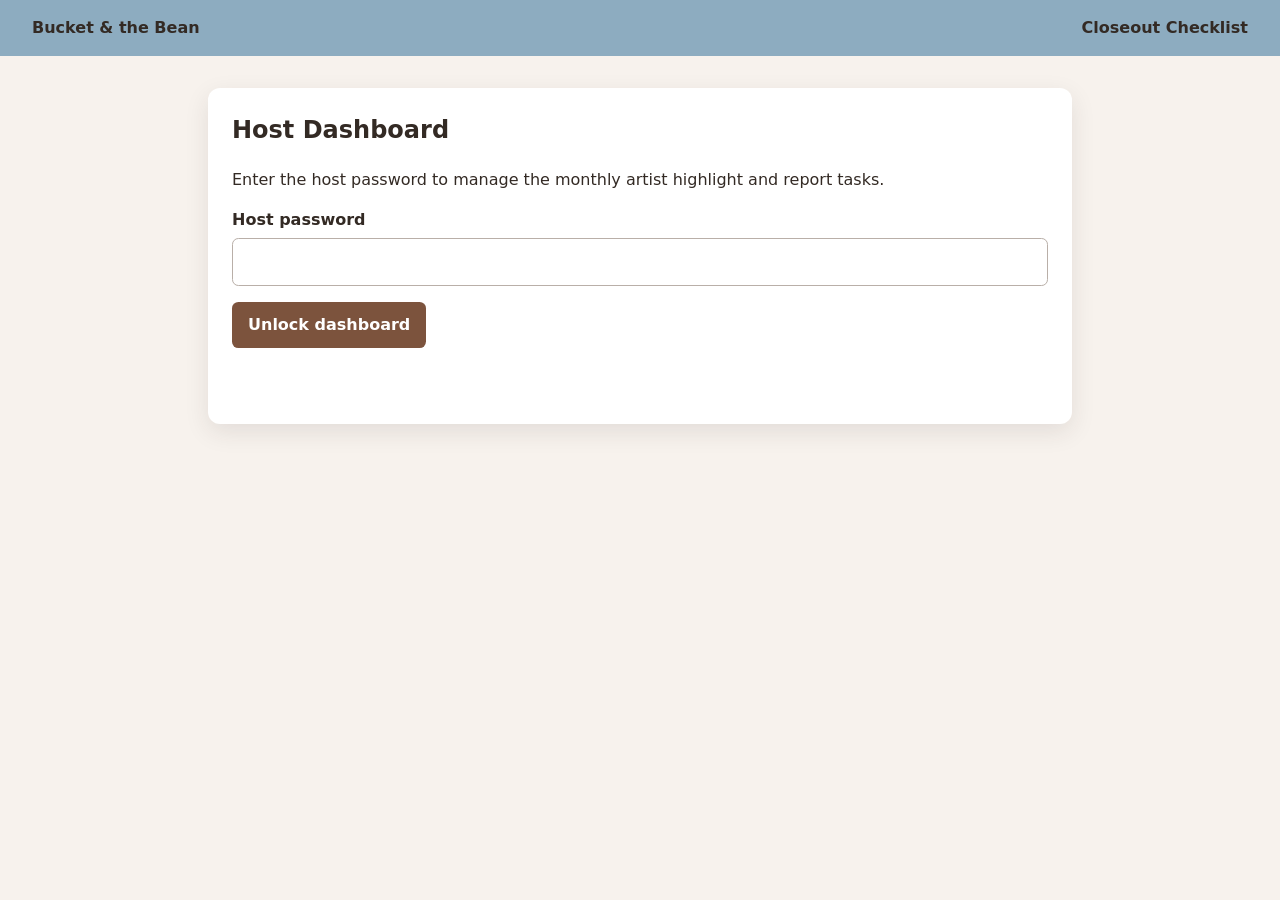
<file: host/index.html>
<!DOCTYPE html>
<html lang="en">
  <head>
    <meta charset="UTF-8" />
    <meta name="viewport" content="width=device-width, initial-scale=1.0" />
    <meta name="robots" content="noindex, nofollow, noarchive" />
    <title>Host Dashboard | Bucket &amp; the Bean</title>
    <style>
      :root {
        --background: #f7f2ed;
        --surface: #fff;
        --text: #332a24;
        --accent: #7c533d;
        --accent-light: #8dacc0;
        --danger: #9f2f2f;
      }

      * { box-sizing: border-box; }
      body { margin: 0; background: var(--background); color: var(--text); font-family: Inter, system-ui, sans-serif; line-height: 1.5; }
      header { display: flex; justify-content: space-between; align-items: center; gap: 1rem; padding: 1rem 2rem; background: var(--accent-light); }
      header a { color: inherit; font-weight: 700; text-decoration: none; }
      main { max-width: 58rem; margin: 0 auto; padding: 2rem; }
      .panel { margin-bottom: 1.5rem; padding: 1.5rem; background: var(--surface); border-radius: 0.75rem; box-shadow: 0 8px 24px rgb(51 42 36 / 10%); }
      h1, h2 { margin-top: 0; }
      label { display: grid; gap: 0.35rem; font-weight: 700; }
      input, select, textarea, button { font: inherit; }
      input, select, textarea { width: 100%; padding: 0.7rem; border: 1px solid #b9afa8; border-radius: 0.4rem; }
      textarea { min-height: 5rem; resize: vertical; }
      button { padding: 0.7rem 1rem; border: 0; border-radius: 0.4rem; background: var(--accent); color: #fff; cursor: pointer; font-weight: 700; }
      button.secondary { background: transparent; color: var(--accent); border: 1px solid currentColor; }
      button.danger { background: var(--danger); }
      .field-grid { display: grid; grid-template-columns: repeat(2, minmax(0, 1fr)); gap: 1rem; margin-bottom: 1rem; }
      .actions { display: flex; gap: 0.75rem; align-items: center; flex-wrap: wrap; }
      .task-list { display: grid; gap: 0.75rem; padding: 0; list-style: none; }
      .task-list li { display: flex; justify-content: space-between; align-items: center; gap: 1rem; padding: 0.75rem; border: 1px solid #ddd; border-radius: 0.5rem; }
      .message { min-height: 1.5rem; margin-top: 0.75rem; font-weight: 700; }
      .error { color: var(--danger); }
      .success { color: #276636; }
      [hidden] { display: none !important; }
      @media (max-width: 600px) {
        header, .task-list li { align-items: stretch; flex-direction: column; }
        .field-grid { grid-template-columns: 1fr; }
      }
    </style>
  </head>
  <body>
    <header>
      <a href="/">Bucket &amp; the Bean</a>
      <a href="/closeout.html">Closeout Checklist</a>
    </header>
    <main>
      <section id="login-panel" class="panel">
        <h1>Host Dashboard</h1>
        <p>Enter the host password to manage the monthly artist highlight and report tasks.</p>
        <form id="login-form">
          <label for="host-password">Host password
            <input id="host-password" type="password" autocomplete="current-password" required />
          </label>
          <div class="actions" style="margin-top: 1rem;">
            <button type="submit">Unlock dashboard</button>
          </div>
        </form>
        <p id="login-message" class="message" aria-live="polite"></p>
      </section>

      <section id="dashboard" hidden>
        <div class="actions" style="justify-content: space-between; margin-bottom: 1rem;">
          <h1 style="margin: 0;">Host Dashboard</h1>
          <button id="logout-button" class="secondary" type="button">Lock dashboard</button>
        </div>

        <section class="panel">
          <h2>Artist Highlight</h2>
          <form id="artist-form">
            <div class="field-grid">
              <label for="artist-month">Month
                <input id="artist-month" type="month" required />
              </label>
              <label for="artist-name">Artist name
                <input id="artist-name" type="text" required />
              </label>
            </div>
            <label for="artist-contact">Contact information
              <input id="artist-contact" type="text" required />
            </label>
            <div class="actions" style="margin-top: 1rem;">
              <button type="submit">Save artist highlight</button>
            </div>
          </form>
          <p id="artist-message" class="message" aria-live="polite"></p>
        </section>

        <section class="panel">
          <h2>Calendar Events</h2>
          <form id="event-form">
            <div class="field-grid">
              <label for="event-date">First occurrence date
                <input id="event-date" type="date" required />
              </label>
              <label for="event-title">Event title
                <input id="event-title" type="text" required />
              </label>
              <label for="event-recurrence">Frequency
                <select id="event-recurrence">
                  <option value="once">Single use</option>
                  <option value="weekly">Every week</option>
                  <option value="monthly">Every month</option>
                </select>
              </label>
            </div>
            <div id="event-repeat-options" class="field-grid" hidden>
              <label id="event-monthly-mode-field" for="event-monthly-mode" hidden>Repeat monthly
                <select id="event-monthly-mode">
                  <option value="date">On this date (for example, every 12th)</option>
                  <option value="weekday">On this weekday (for example, every first Wednesday)</option>
                </select>
              </label>
              <label for="event-repeat-end">End repeat
                <select id="event-repeat-end">
                  <option value="never">Never</option>
                  <option value="count">After a number of occurrences</option>
                  <option value="date">On a date</option>
                </select>
              </label>
              <label id="event-repeat-count-field" for="event-repeat-count" hidden>Total occurrences
                <input id="event-repeat-count" type="number" min="1" max="1000" step="1" inputmode="numeric" />
              </label>
              <label id="event-repeat-date-field" for="event-repeat-date" hidden>Repeat through
                <input id="event-repeat-date" type="date" />
              </label>
            </div>
            <div class="field-grid">
              <label for="event-start-time">Start time <span>(optional)</span>
                <input id="event-start-time" type="time" />
              </label>
              <label for="event-end-time">End time <span>(optional)</span>
                <input id="event-end-time" type="time" />
              </label>
            </div>
            <label for="event-description">Description <span>(optional)</span>
              <textarea id="event-description"></textarea>
            </label>
            <label for="event-website-url">Website URL <span>(optional)</span>
              <input id="event-website-url" type="url" placeholder="https://example.com" />
            </label>
            <label for="event-image">Event image <span>(optional, JPG, PNG, or WebP; 3 MB max)</span>
              <input id="event-image" type="file" accept="image/jpeg,image/png,image/webp" />
            </label>
            <label id="event-remove-image-field" for="event-remove-image" hidden>
              <input id="event-remove-image" type="checkbox" />
              Remove the current event image
            </label>
            <p id="event-image-status" class="message" aria-live="polite"></p>
            <div class="actions" style="margin-top: 1rem;">
              <button id="event-submit-button" type="submit">Add event</button>
              <button id="cancel-event-edit" class="secondary" type="button" hidden>Cancel edit</button>
            </div>
          </form>
          <p id="event-message" class="message" aria-live="polite"></p>
          <h3>Active events</h3>
          <ul id="event-list" class="task-list" aria-live="polite"></ul>
          <details id="past-events-section" hidden>
            <summary>Past events (<span id="past-event-count">0</span>)</summary>
            <ul id="past-event-list" class="task-list" aria-live="polite"></ul>
          </details>
        </section>

        <section class="panel">
          <h2 id="task-heading">Closing Report Tasks</h2>
          <form id="task-form">
            <div class="field-grid">
              <label for="task-report-type">Report
                <select id="task-report-type">
                  <option value="closing">Closing</option>
                  <option value="opening">Opening</option>
                  <option value="inventory">Inventory</option>
                </select>
              </label>
              <label for="task-label">Task
                <input id="task-label" type="text" required />
              </label>
              <label id="task-schedule-field" for="task-schedule">Schedule
                <select id="task-schedule">
                  <option value="always">Always</option>
                  <option value="monday">Mondays</option>
                  <option value="every_other_day">Every other day</option>
                  <option value="every_other_wednesday">Every other Wednesday</option>
                </select>
              </label>
              <label id="inventory-category-field" for="inventory-category" hidden>Category
                <select id="inventory-category">
                  <option value="standard">Standard</option>
                  <option value="flavor">Flavor</option>
                </select>
              </label>
            </div>
            <button id="add-task-button" type="submit">Add Closing task</button>
          </form>
          <p id="task-message" class="message" aria-live="polite"></p>
          <ul id="task-list" class="task-list" aria-live="polite"></ul>
        </section>

      </section>
    </main>
    <script src="../calendar-recurrence.js"></script>
    <script>
      (() => {
        const HOST_ADMIN_ENDPOINT = 'https://ggqkabtiwlyvyjdbccjv.supabase.co/functions/v1/host-admin';
        let password = '';
        const loginPanel = document.getElementById('login-panel');
        const dashboard = document.getElementById('dashboard');
        const taskList = document.getElementById('task-list');
        const taskForm = document.getElementById('task-form');
        const taskReportType = document.getElementById('task-report-type');
        const taskHeading = document.getElementById('task-heading');
        const addTaskButton = document.getElementById('add-task-button');
        const taskScheduleField = document.getElementById('task-schedule-field');
        const inventoryCategoryField = document.getElementById('inventory-category-field');
        const eventForm = document.getElementById('event-form');
        const eventList = document.getElementById('event-list');
        const eventSubmitButton = document.getElementById('event-submit-button');
        const cancelEventEditButton = document.getElementById('cancel-event-edit');
        const eventImageInput = document.getElementById('event-image');
        const eventRemoveImageField = document.getElementById('event-remove-image-field');
        const eventRemoveImageInput = document.getElementById('event-remove-image');
        const eventImageStatus = document.getElementById('event-image-status');
        const eventDateInput = document.getElementById('event-date');
        const eventRecurrenceInput = document.getElementById('event-recurrence');
        const eventRepeatOptions = document.getElementById('event-repeat-options');
        const eventMonthlyModeField = document.getElementById('event-monthly-mode-field');
        const eventMonthlyModeInput = document.getElementById('event-monthly-mode');
        const eventRepeatEndInput = document.getElementById('event-repeat-end');
        const eventRepeatCountField = document.getElementById('event-repeat-count-field');
        const eventRepeatCountInput = document.getElementById('event-repeat-count');
        const eventRepeatDateField = document.getElementById('event-repeat-date-field');
        const eventRepeatDateInput = document.getElementById('event-repeat-date');
        const pastEventsSection = document.getElementById('past-events-section');
        const pastEventCount = document.getElementById('past-event-count');
        const pastEventList = document.getElementById('past-event-list');
        const loginMessage = document.getElementById('login-message');
        const artistMessage = document.getElementById('artist-message');
        const taskMessage = document.getElementById('task-message');
        const eventMessage = document.getElementById('event-message');

        function setMessage(element, message, isError = false) {
          element.textContent = message;
          element.className = `message ${isError ? 'error' : 'success'}`;
        }

        async function request(action, payload = {}) {
          const response = await fetch(HOST_ADMIN_ENDPOINT, {
            method: 'POST',
            headers: { 'Content-Type': 'application/json' },
            body: JSON.stringify({ action, password, ...payload })
          });
          const data = await response.json().catch(() => ({}));
          if (!response.ok) throw new Error(data.error || `Request failed: ${response.status}`);
          return data;
        }

        let taskGroups = { opening: [], closing: [] };
        let inventoryItems = [];
        let events = [];
        let editingEventId = null;

        function selectedReportLabel() {
          return taskReportType.value === 'opening'
            ? 'Opening'
            : taskReportType.value === 'inventory'
              ? 'Inventory'
              : 'Closing';
        }

        function renderTasks() {
          const reportType = taskReportType.value;
          const isInventory = reportType === 'inventory';
          const tasks = isInventory ? inventoryItems : taskGroups[reportType];
          const reportLabel = selectedReportLabel();
          taskHeading.textContent = isInventory ? 'Inventory List' : `${reportLabel} Report Tasks`;
          addTaskButton.textContent = isInventory ? 'Add inventory item' : `Add ${reportLabel} task`;
          taskScheduleField.hidden = isInventory;
          inventoryCategoryField.hidden = !isInventory;
          taskList.replaceChildren();
          tasks.forEach((task) => {
            const item = document.createElement('li');
            const text = document.createElement('span');
            text.textContent = isInventory
              ? `${task.label} (${task.category === 'flavor' ? 'Flavor' : 'Standard'})`
              : `${task.label} (${task.schedule_type.replaceAll('_', ' ')})`;
            const remove = document.createElement('button');
            remove.type = 'button';
            remove.className = 'danger';
            remove.textContent = 'Remove';
            remove.addEventListener('click', async () => {
              const destination = isInventory ? 'the Inventory List' : `the ${reportLabel} Report`;
              if (!confirm(`Remove "${task.label}" from ${destination}?`)) return;
              try {
                const data = isInventory
                  ? await request('remove_inventory_item', { item_id: task.id })
                  : await request('remove_task', { task_id: task.id, report_type: reportType });
                if (isInventory) {
                  inventoryItems = data.inventory_items;
                } else {
                  taskGroups = data.tasks;
                }
                renderTasks();
                setMessage(taskMessage, isInventory ? 'Inventory item removed.' : `${reportLabel} task removed.`);
              } catch (error) {
                setMessage(taskMessage, error.message, true);
              }
            });
            item.append(text, remove);
            taskList.append(item);
          });
        }

        function todayDate() {
          const today = new Date();
          return `${today.getFullYear()}-${String(today.getMonth() + 1).padStart(2, '0')}-${String(today.getDate()).padStart(2, '0')}`;
        }

        function eventFrequencyLabel(event) {
          if (event.recurrence === 'once') return 'Single use';
          const frequency = event.recurrence === 'weekly'
            ? 'Every week'
            : event.monthly_mode === 'weekday'
              ? 'Every month by weekday'
              : 'Every month by date';
          if (event.recurrence_end_type === 'count') {
            return `${frequency}; ${event.recurrence_end_count} occurrences total`;
          }
          if (event.recurrence_end_type === 'date') {
            return `${frequency}; through ${event.recurrence_end_date}`;
          }
          return frequency;
        }

        function updateEventRepeatFields() {
          const repeats = eventRecurrenceInput.value !== 'once';
          const endType = repeats ? eventRepeatEndInput.value : 'never';
          eventRepeatOptions.hidden = !repeats;
          eventMonthlyModeField.hidden = eventRecurrenceInput.value !== 'monthly';
          eventRepeatCountField.hidden = endType !== 'count';
          eventRepeatDateField.hidden = endType !== 'date';
          eventRepeatCountInput.required = endType === 'count';
          eventRepeatDateInput.required = endType === 'date';
          eventRepeatDateInput.min = eventDateInput.value;
        }

        function resetEventForm() {
          editingEventId = null;
          eventDateInput.value = '';
          document.getElementById('event-title').value = '';
          eventRecurrenceInput.value = 'once';
          eventMonthlyModeInput.value = 'date';
          eventRepeatEndInput.value = 'never';
          eventRepeatCountInput.value = '';
          eventRepeatDateInput.value = '';
          document.getElementById('event-start-time').value = '';
          document.getElementById('event-end-time').value = '';
          document.getElementById('event-description').value = '';
          document.getElementById('event-website-url').value = '';
          eventImageInput.value = '';
          eventRemoveImageInput.checked = false;
          eventRemoveImageField.hidden = true;
          eventImageStatus.textContent = '';
          eventSubmitButton.textContent = 'Add event';
          cancelEventEditButton.hidden = true;
          updateEventRepeatFields();
        }

        function editEvent(event) {
          editingEventId = event.id;
          eventDateInput.value = event.event_date;
          document.getElementById('event-title').value = event.title;
          eventRecurrenceInput.value = event.recurrence || 'once';
          eventMonthlyModeInput.value = event.monthly_mode || 'date';
          eventRepeatEndInput.value = event.recurrence_end_type || 'never';
          eventRepeatCountInput.value = event.recurrence_end_count || '';
          eventRepeatDateInput.value = event.recurrence_end_date || '';
          document.getElementById('event-start-time').value = event.start_time ? event.start_time.slice(0, 5) : '';
          document.getElementById('event-end-time').value = event.end_time ? event.end_time.slice(0, 5) : '';
          document.getElementById('event-description').value = event.description || '';
          document.getElementById('event-website-url').value = event.website_url || '';
          eventImageInput.value = '';
          eventRemoveImageInput.checked = false;
          eventRemoveImageField.hidden = !event.image_url;
          eventImageStatus.textContent = event.image_url
            ? 'Current image attached. Select a new file to replace it.'
            : '';
          eventSubmitButton.textContent = 'Save changes';
          cancelEventEditButton.hidden = false;
          updateEventRepeatFields();
          eventForm.scrollIntoView({ behavior: 'smooth', block: 'center' });
        }

        function renderEventList(list, eventItems) {
          list.replaceChildren();
          eventItems.forEach((event) => {
            const item = document.createElement('li');
            const text = document.createElement('span');
            const time = [event.start_time, event.end_time].filter(Boolean).join(' - ');
            const details = [event.event_date, time].filter(Boolean).join(' - ');
            const imageLabel = event.image_url ? 'Image attached; ' : '';
            const websiteLabel = event.website_url ? 'Website linked; ' : '';
            text.textContent = details
              ? `${event.title} (${imageLabel}${websiteLabel}${eventFrequencyLabel(event)}; ${details})`
              : `${event.title} (${imageLabel}${websiteLabel}${eventFrequencyLabel(event)})`;
            const edit = document.createElement('button');
            edit.type = 'button';
            edit.className = 'secondary';
            edit.textContent = 'Edit';
            edit.addEventListener('click', () => editEvent(event));
            const remove = document.createElement('button');
            remove.type = 'button';
            remove.className = 'danger';
            remove.textContent = 'Remove';
            remove.addEventListener('click', async () => {
              if (!confirm(`Remove "${event.title}" from the calendar?`)) return;
              try {
                const data = await request('remove_event', { event_id: event.id });
                events = data.events;
                if (editingEventId === event.id) resetEventForm();
                renderEvents();
                setMessage(eventMessage, 'Calendar event removed.');
              } catch (error) {
                setMessage(eventMessage, error.message, true);
              }
            });
            item.append(text, edit, remove);
            list.append(item);
          });
        }

        function renderEvents() {
          const today = todayDate();
          const isActive = (event) => {
            const lastOccurrence = CalendarRecurrence.lastOccurrenceDate(event);
            return !lastOccurrence || CalendarRecurrence.dateKey(lastOccurrence) >= today;
          };
          const activeEvents = events.filter(isActive);
          const pastEvents = events.filter((event) => !isActive(event));
          renderEventList(eventList, activeEvents);
          renderEventList(pastEventList, pastEvents);
          pastEventCount.textContent = String(pastEvents.length);
          pastEventsSection.hidden = pastEvents.length === 0;
        }

        async function loadDashboard() {
          const month = document.getElementById('artist-month').value;
          const data = await request('load', { month });
          document.getElementById('artist-name').value = data.artist?.artist_name || '';
          document.getElementById('artist-contact').value = data.artist?.contact_info || '';
          taskGroups = data.tasks;
          inventoryItems = data.inventory_items;
          events = data.events;
          renderTasks();
          renderEvents();
        }

        document.getElementById('login-form').addEventListener('submit', async (event) => {
          event.preventDefault();
          password = document.getElementById('host-password').value;
          try {
            await loadDashboard();
            loginPanel.hidden = true;
            dashboard.hidden = false;
          } catch (error) {
            password = '';
            setMessage(loginMessage, error.message === 'Unauthorized' ? 'Incorrect password.' : error.message, true);
          }
        });

        document.getElementById('artist-month').addEventListener('change', async () => {
          try {
            await loadDashboard();
          } catch (error) {
            setMessage(artistMessage, error.message, true);
          }
        });

        document.getElementById('artist-form').addEventListener('submit', async (event) => {
          event.preventDefault();
          try {
            await request('save_artist_highlight', {
              month: document.getElementById('artist-month').value,
              artist_name: document.getElementById('artist-name').value.trim(),
              contact_info: document.getElementById('artist-contact').value.trim()
            });
            setMessage(artistMessage, 'Artist highlight saved.');
          } catch (error) {
            setMessage(artistMessage, error.message, true);
          }
        });

        taskForm.addEventListener('submit', async (event) => {
          event.preventDefault();
          const reportType = taskReportType.value;
          const isInventory = reportType === 'inventory';
          const reportLabel = selectedReportLabel();
          try {
            const data = isInventory
              ? await request('add_inventory_item', {
                label: document.getElementById('task-label').value.trim(),
                category: document.getElementById('inventory-category').value
              })
              : await request('add_task', {
                report_type: reportType,
                label: document.getElementById('task-label').value.trim(),
                schedule_type: document.getElementById('task-schedule').value
              });
            document.getElementById('task-label').value = '';
            document.getElementById('task-schedule').value = 'always';
            if (isInventory) {
              inventoryItems = data.inventory_items;
            } else {
              taskGroups = data.tasks;
            }
            renderTasks();
            setMessage(taskMessage, isInventory ? 'Inventory item added.' : `${reportLabel} task added.`);
          } catch (error) {
            setMessage(taskMessage, error.message, true);
          }
        });

        taskReportType.addEventListener('change', () => {
          taskMessage.textContent = '';
          renderTasks();
        });

        function readEventImage(file) {
          const allowedTypes = new Set(['image/jpeg', 'image/png', 'image/webp']);
          const maxBytes = 3 * 1024 * 1024;
          if (!allowedTypes.has(file.type)) throw new Error('Choose a JPG, PNG, or WebP image.');
          if (file.size > maxBytes) throw new Error('Event images must be 3 MB or smaller.');
          return new Promise((resolve, reject) => {
            const reader = new FileReader();
            reader.addEventListener('load', () => resolve(reader.result));
            reader.addEventListener('error', () => reject(new Error('Unable to read the selected image.')));
            reader.readAsDataURL(file);
          });
        }

        eventForm.addEventListener('submit', async (event) => {
          event.preventDefault();
          try {
            const recurrence = eventRecurrenceInput.value;
            const recurrenceEndType = recurrence === 'once' ? 'never' : eventRepeatEndInput.value;
            const payload = {
              event_date: eventDateInput.value,
              title: document.getElementById('event-title').value.trim(),
              recurrence,
              monthly_mode: eventMonthlyModeInput.value,
              recurrence_end_type: recurrenceEndType,
              recurrence_end_count: recurrenceEndType === 'count'
                ? Number(eventRepeatCountInput.value)
                : null,
              recurrence_end_date: recurrenceEndType === 'date'
                ? eventRepeatDateInput.value
                : null,
              start_time: document.getElementById('event-start-time').value,
              end_time: document.getElementById('event-end-time').value,
              description: document.getElementById('event-description').value.trim(),
              website_url: document.getElementById('event-website-url').value.trim()
            };
            const image = eventImageInput.files[0];
            if (image) {
              payload.image = await readEventImage(image);
            } else if (editingEventId && eventRemoveImageInput.checked) {
              payload.remove_image = true;
            }
            const data = editingEventId
              ? await request('update_event', { event_id: editingEventId, ...payload })
              : await request('add_event', payload);
            events = data.events;
            const wasEditing = editingEventId !== null;
            resetEventForm();
            renderEvents();
            setMessage(eventMessage, wasEditing ? 'Calendar event updated.' : 'Calendar event added.');
          } catch (error) {
            setMessage(eventMessage, error.message, true);
          }
        });

        cancelEventEditButton.addEventListener('click', () => {
          resetEventForm();
          eventMessage.textContent = '';
        });

        eventRecurrenceInput.addEventListener('change', updateEventRepeatFields);
        eventRepeatEndInput.addEventListener('change', updateEventRepeatFields);
        eventDateInput.addEventListener('change', updateEventRepeatFields);

        document.getElementById('logout-button').addEventListener('click', () => {
          password = '';
          document.getElementById('host-password').value = '';
          dashboard.hidden = true;
          loginPanel.hidden = false;
          loginMessage.textContent = '';
        });

        const now = new Date();
        document.getElementById('artist-month').value = `${now.getFullYear()}-${String(now.getMonth() + 1).padStart(2, '0')}`;
        updateEventRepeatFields();
      })();
    </script>
  </body>
</html>
</file>
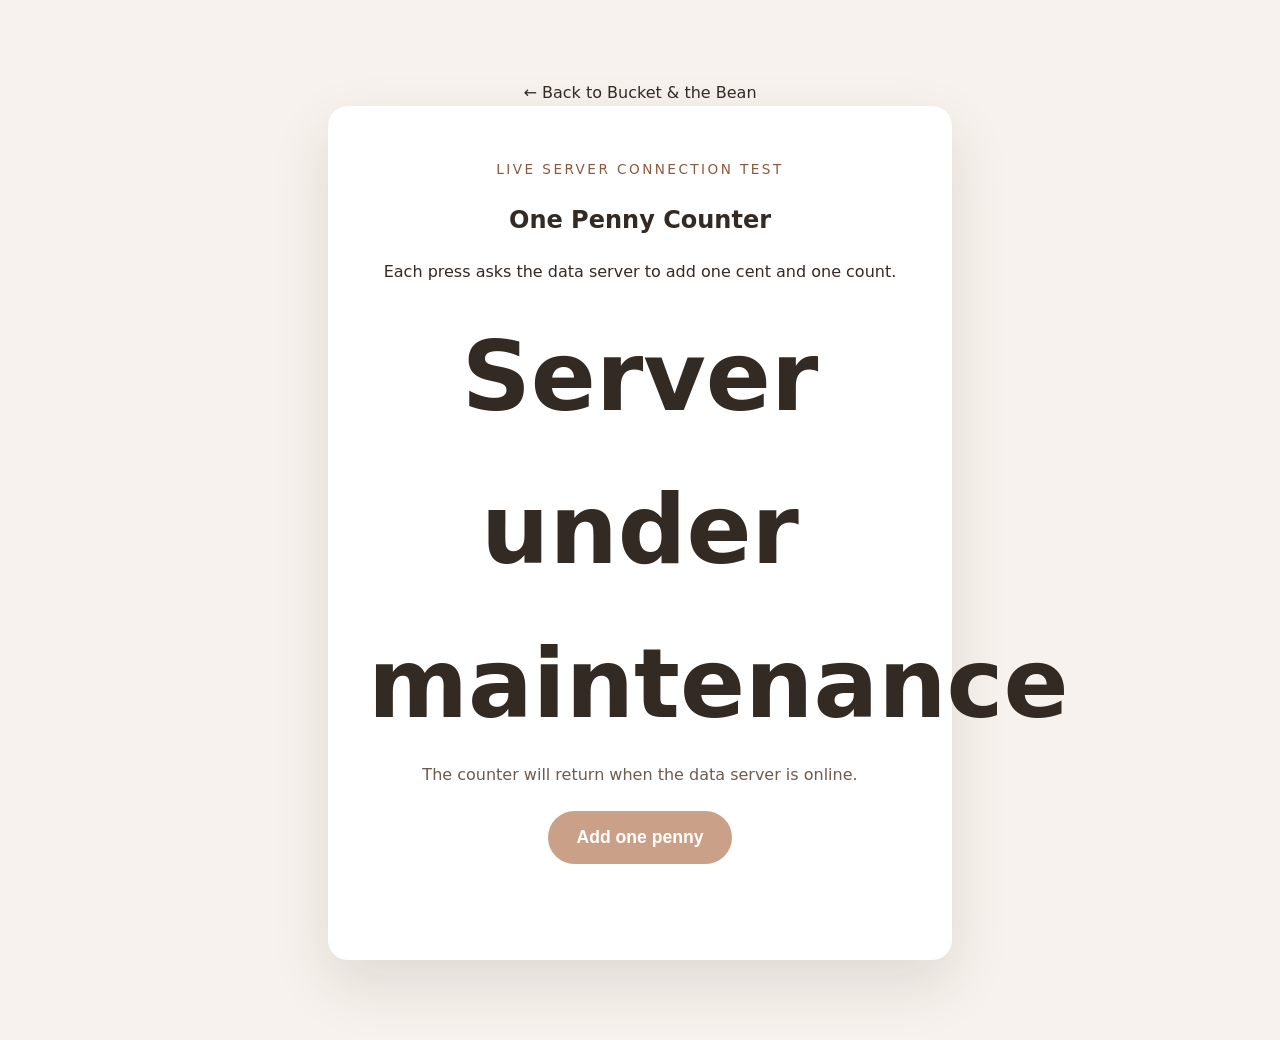
<file: server-test/index.html>
<!doctype html>
<html lang="en">
<head>
  <meta charset="utf-8">
  <meta name="viewport" content="width=device-width, initial-scale=1">
  <meta name="robots" content="noindex, nofollow, noarchive">
  <title>Server Test | Bucket & the Bean</title>
  <link rel="stylesheet" href="../styles.css">
  <style>
    .server-test { max-width: 42rem; margin: 5rem auto; padding: 0 1.5rem; text-align: center; }
    .server-test-card { background: var(--surface); border-radius: 1.25rem; box-shadow: var(--shadow); padding: 2.5rem; }
    .counter-price { font-size: clamp(3rem, 10vw, 6rem); font-weight: 800; margin: 1rem 0 0; }
    .counter-count { color: var(--muted); margin: 0 0 1.5rem; }
    .counter-button { background: var(--accent); color: #fff; font-size: 1.1rem; padding: 1rem 1.75rem; }
    .counter-button:disabled { cursor: wait; opacity: .7; }
    .server-status { min-height: 1.5rem; color: var(--muted); }
    .server-status.error { color: #9b2c2c; font-weight: 700; }
  </style>
</head>
<body>
  <main class="server-test">
    <a href="../">← Back to Bucket & the Bean</a>
    <section class="server-test-card" aria-labelledby="page-title">
      <p class="eyebrow">Live server connection test</p>
      <h1 id="page-title">One Penny Counter</h1>
      <p>Each press asks the data server to add one cent and one count.</p>
      <p class="counter-price" id="counter-price" aria-live="polite">—</p>
      <p class="counter-count" id="counter-count">Loading counter…</p>
      <button class="counter-button" id="counter-button" type="button" disabled>Add one penny</button>
      <p class="server-status" id="server-status" role="status" aria-live="polite"></p>
    </section>
  </main>
  <script>
    const API_URL = "https://api.dannysdesigns.com/api/tests/bucket-and-the-bean-counter";
    const price = document.querySelector("#counter-price");
    const count = document.querySelector("#counter-count");
    const button = document.querySelector("#counter-button");
    const status = document.querySelector("#server-status");

    function showMaintenance() {
      price.textContent = "Server under maintenance";
      count.textContent = "The counter will return when the data server is online.";
      status.textContent = "";
      status.classList.add("error");
      button.disabled = true;
    }

    function renderCounter(data) {
      price.textContent = new Intl.NumberFormat("en-US", { style: "currency", currency: "USD" })
        .format(data.price_cents / 100);
      count.textContent = `Count: ${data.count}`;
      status.textContent = "Connected to the data server.";
      status.classList.remove("error");
      button.disabled = false;
    }

    async function requestCounter(method) {
      const response = await fetch(API_URL, { method });
      if (!response.ok) throw new Error("Counter request failed");
      return response.json();
    }

    async function loadCounter() {
      try {
        renderCounter(await requestCounter("GET"));
      } catch {
        showMaintenance();
      }
    }

    button.addEventListener("click", async () => {
      button.disabled = true;
      status.textContent = "Saving one penny…";
      try {
        renderCounter(await requestCounter("POST"));
      } catch {
        showMaintenance();
      }
    });

    loadCounter();
  </script>
</body>
</html>
</file>
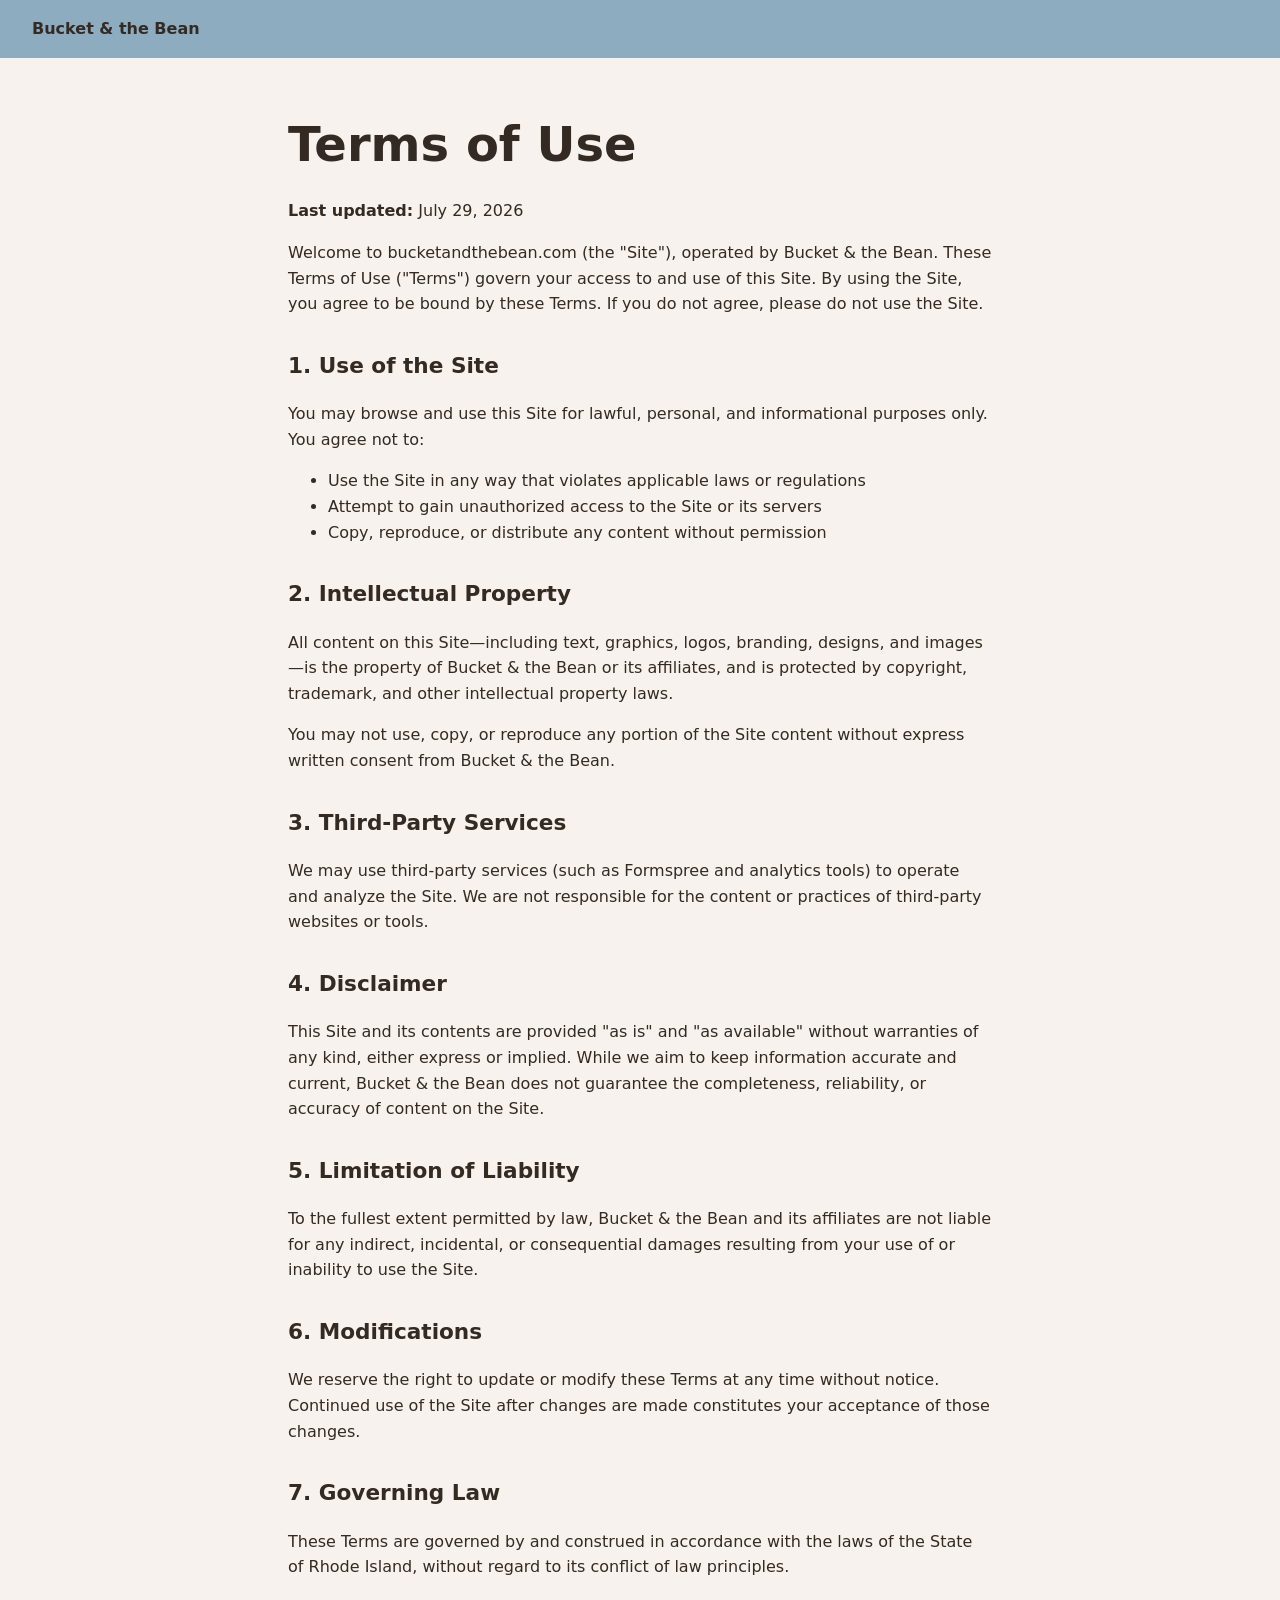
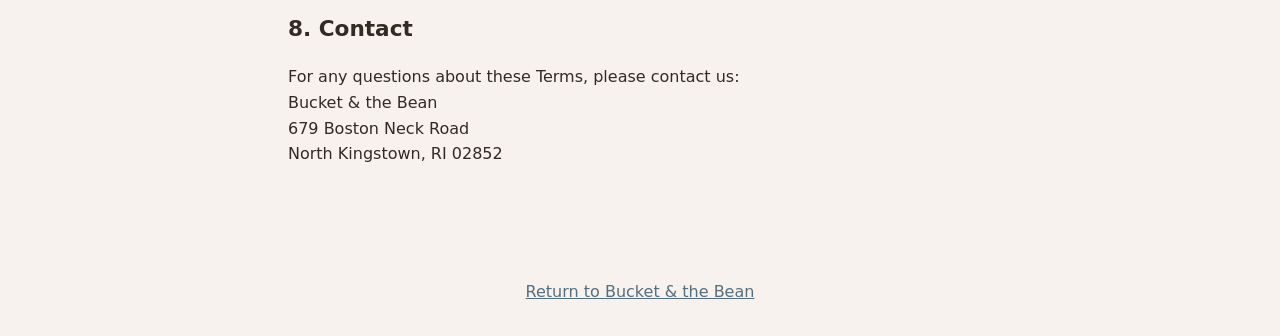
<file: termsofuse/index.html>
<!DOCTYPE html>
<html lang="en">
  <head>
    <meta charset="UTF-8" />
    <meta name="viewport" content="width=device-width, initial-scale=1.0" />
    <title>Terms of Use | Bucket &amp; the Bean</title>
    <meta name="description" content="Terms of Use for Bucket &amp; the Bean." />
    <link rel="canonical" href="https://bucketandthebean.com/termsofuse/" />
    <link rel="icon" href="/Images/main-logo.jpg" type="image/jpeg" />
    <style>
      :root {
        --background: #f7f2ed;
        --text: #332a24;
        --link: #526f82;
      }

      * {
        box-sizing: border-box;
      }

      body {
        margin: 0;
        background: var(--background);
        color: var(--text);
        font-family: Inter, system-ui, -apple-system, BlinkMacSystemFont, "Segoe UI", sans-serif;
        line-height: 1.6;
      }

      header {
        padding: 1rem 2rem;
        background: #8DACC0;
      }

      header a {
        color: inherit;
        font-weight: 700;
        text-decoration: none;
      }

      main {
        max-width: 48rem;
        margin: 0 auto;
        padding: 3rem 2rem 4rem;
      }

      h1 {
        margin: 0;
        font-size: clamp(2rem, 5vw, 3rem);
      }

      h2 {
        margin-top: 2rem;
        font-size: 1.35rem;
      }

      a {
        color: var(--link);
      }

      footer {
        padding: 2rem;
        text-align: center;
      }
    </style>
  </head>
  <body>
    <header>
      <a href="/">Bucket &amp; the Bean</a>
    </header>
    <main>
      <h1>Terms of Use</h1>
      <p><strong>Last updated:</strong> July 29, 2026</p>

      <p>Welcome to bucketandthebean.com (the "Site"), operated by Bucket &amp; the Bean. These Terms of Use ("Terms") govern your access to and use of this Site. By using the Site, you agree to be bound by these Terms. If you do not agree, please do not use the Site.</p>

      <h2>1. Use of the Site</h2>
      <p>You may browse and use this Site for lawful, personal, and informational purposes only. You agree not to:</p>
      <ul>
        <li>Use the Site in any way that violates applicable laws or regulations</li>
        <li>Attempt to gain unauthorized access to the Site or its servers</li>
        <li>Copy, reproduce, or distribute any content without permission</li>
      </ul>

      <h2>2. Intellectual Property</h2>
      <p>All content on this Site—including text, graphics, logos, branding, designs, and images—is the property of Bucket &amp; the Bean or its affiliates, and is protected by copyright, trademark, and other intellectual property laws.</p>
      <p>You may not use, copy, or reproduce any portion of the Site content without express written consent from Bucket &amp; the Bean.</p>

      <h2>3. Third-Party Services</h2>
      <p>We may use third-party services (such as Formspree and analytics tools) to operate and analyze the Site. We are not responsible for the content or practices of third-party websites or tools.</p>

      <h2>4. Disclaimer</h2>
      <p>This Site and its contents are provided "as is" and "as available" without warranties of any kind, either express or implied. While we aim to keep information accurate and current, Bucket &amp; the Bean does not guarantee the completeness, reliability, or accuracy of content on the Site.</p>

      <h2>5. Limitation of Liability</h2>
      <p>To the fullest extent permitted by law, Bucket &amp; the Bean and its affiliates are not liable for any indirect, incidental, or consequential damages resulting from your use of or inability to use the Site.</p>

      <h2>6. Modifications</h2>
      <p>We reserve the right to update or modify these Terms at any time without notice. Continued use of the Site after changes are made constitutes your acceptance of those changes.</p>

      <h2>7. Governing Law</h2>
      <p>These Terms are governed by and construed in accordance with the laws of the State of Rhode Island, without regard to its conflict of law principles.</p>

      <h2>8. Contact</h2>
      <p>For any questions about these Terms, please contact us:<br />Bucket &amp; the Bean<br />679 Boston Neck Road<br />North Kingstown, RI 02852</p>
    </main>
    <footer>
      <a href="/">Return to Bucket &amp; the Bean</a>
    </footer>
  </body>
</html>
</file>
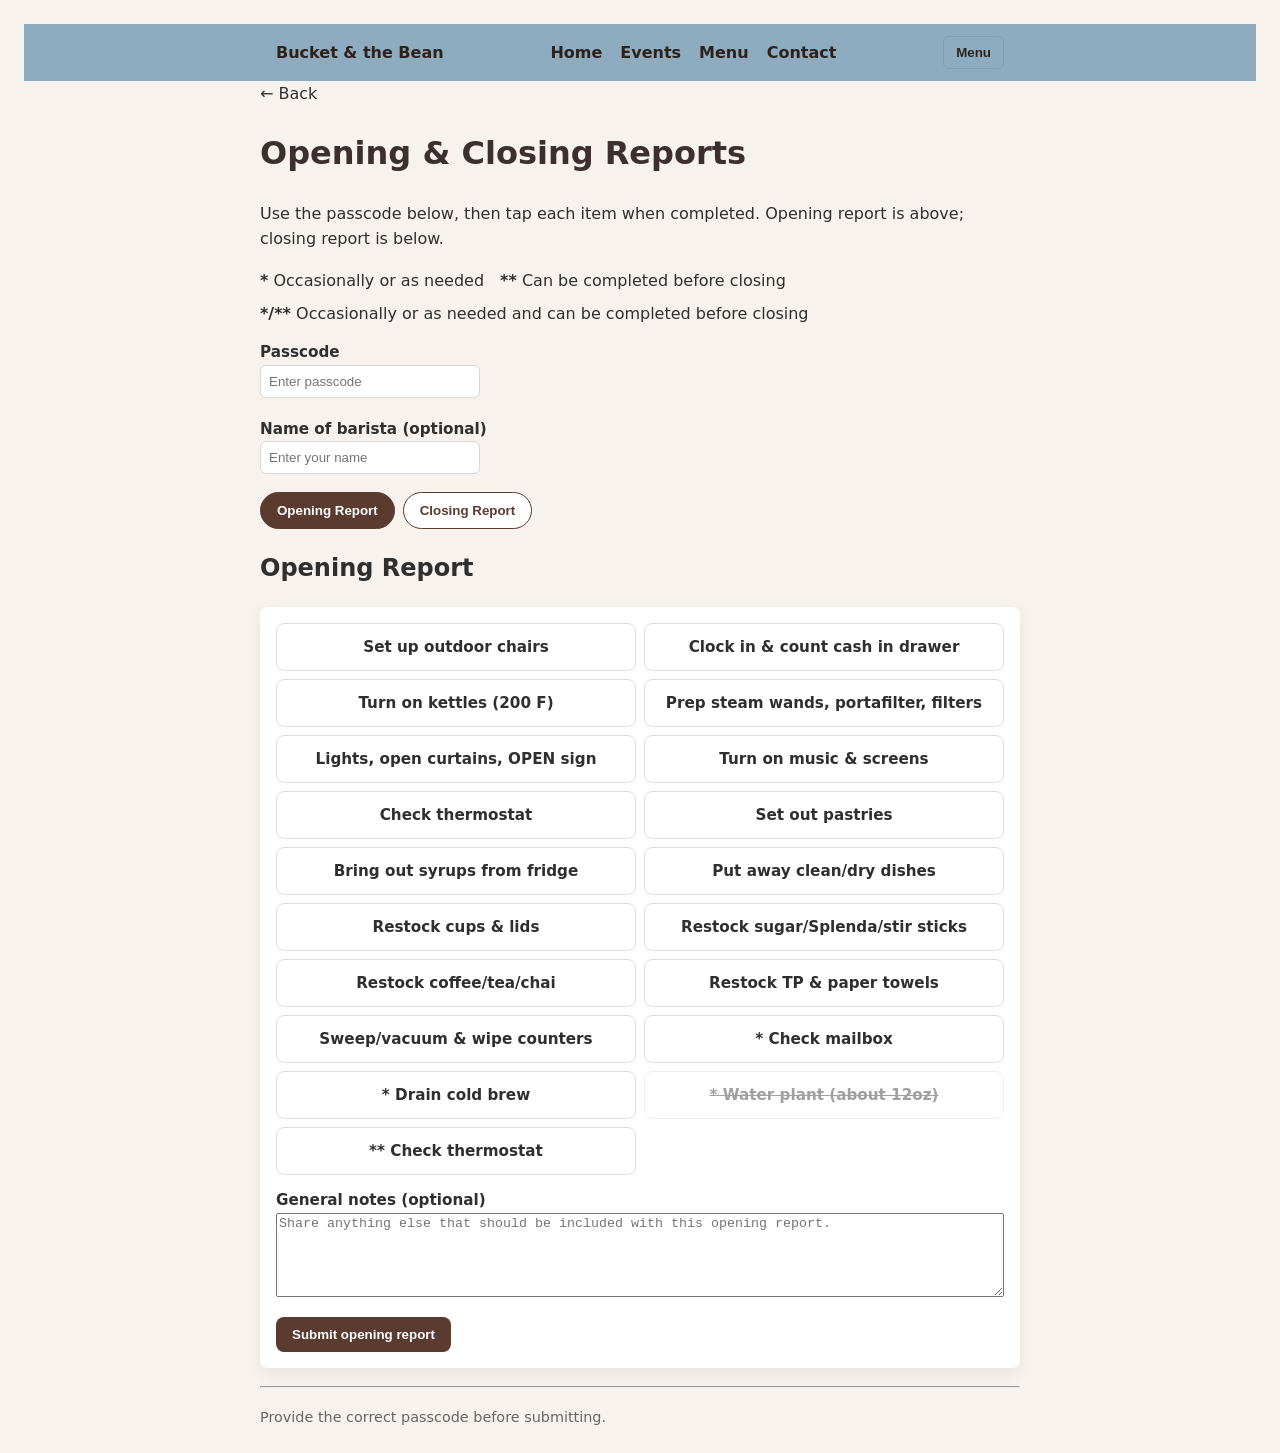
<file: closeout.html>
<!DOCTYPE html>
<html lang="en">
<head>
  <meta charset="utf-8" />
  <meta name="viewport" content="width=device-width,initial-scale=1" />
  <meta name="robots" content="noindex, nofollow, noarchive" />
  <title>Closeout Checklist — Bucket and the Bean</title>
  <link rel="stylesheet" href="styles.css">
  <style>
    /* Load Otherway from local fonts/ fallback to serif */
    @font-face {
      font-family: 'Otherway';
      src: url('fonts/Otherway-Regular.woff2') format('woff2');
      font-weight: 700;
      font-style: normal;
      font-display: swap;
    }
    body { font-family: system-ui, -apple-system, "Segoe UI", Roboto, "Helvetica Neue", Arial, sans-serif; padding:24px; color:#2f2f2f; }
    /* Top navigation */
    .topbar{ background:#8DACC0; }
    .topbar .nav{ max-width:760px; margin:0 auto; display:flex; align-items:center; justify-content:space-between; padding:12px 16px; }
    .menu-list{ display:flex; gap:18px; align-items:center; }
    .menu-list a{ color:#2E211B; text-decoration:none; font-weight:600; }
    .menu-button{ background:transparent; border:1px solid rgba(0,0,0,0.08); padding:8px 12px; border-radius:6px; cursor:pointer; color:#2E211B; }
    .container{ max-width:760px; margin:0 auto; }
    h1{ color:#3b2f2f; }
    form{ background:#fff; padding:16px; border-radius:8px; box-shadow:0 6px 18px rgba(0,0,0,0.06); }
    .fields{ display:grid; grid-template-columns:1fr 140px; gap:12px; align-items:center; }
    label{ font-weight:600; font-size:0.95rem; }
    .checklist{ margin-top:12px; display:flex; flex-direction:column; gap:8px; }
    .check-item{ display:flex; gap:8px; align-items:center; }
    /* bubble-wave style for tasks */
    .bubble-wave{ display:grid; grid-template-columns:repeat(2, minmax(0, 1fr)); gap:8px; }
    .bubble-wave input{ display:none; }
    .task-bubble{ display:flex; min-height:48px; align-items:center; padding:8px 12px; border-radius:8px; background:#fff; border:1px solid #ddd; cursor:pointer; justify-content:center; text-align:center; }
    .task-bubble .status{ display:none; }
    .bubble-wave input:checked + label.task-bubble{ background:#5b3a30; color:#fff; border-color:transparent; }
    .task-bubble.is-unavailable{ opacity:0.45; cursor:not-allowed; text-decoration:line-through; }
    .checklist-key{ display:flex; flex-wrap:wrap; gap:8px 16px; margin:12px 0; }
    .report-switcher{ display:flex; gap:8px; margin:18px 0 12px; }
    .report-switcher button{ padding:10px 16px; border:1px solid #5b3a30; border-radius:999px; background:#fff; color:#5b3a30; cursor:pointer; font-weight:700; }
    .report-switcher button[aria-selected="true"]{ background:#5b3a30; color:#fff; }
    .task-tag{ font-size:0.75rem; font-weight:700; text-transform:uppercase; letter-spacing:0.04em; }
    .inventory-list{ display:grid; grid-template-columns:repeat(2, minmax(0, 1fr)); gap:12px; margin-top:16px; }
    .inventory-column{ display:grid; align-content:start; gap:12px; }
    .inventory-item{ margin:0; padding:12px; border:1px solid #ddd; border-radius:8px; }
    .inventory-item legend{ padding:0 4px; font-weight:700; }
    .inventory-statuses{ display:flex; flex-wrap:wrap; gap:8px; }
    .inventory-statuses input{ position:absolute; opacity:0; }
    .inventory-statuses label{ padding:6px 10px; border:1px solid #ddd; border-radius:999px; cursor:pointer; }
    .inventory-statuses input:checked + label{ background:#5b3a30; color:#fff; border-color:#5b3a30; }
    .inventory-note{ margin-top:10px; }
    .inventory-note input{ width:100%; padding:8px; border:1px solid #d8d8d8; border-radius:6px; }
    .cash-question{ margin-top:16px; padding:12px; border:1px solid #ddd; border-radius:8px; }
    .cash-question fieldset{ margin:0; padding:0; border:0; }
    .cash-question label{ margin-right:12px; }
    .currency-input{ display:flex; align-items:center; max-width:180px; margin-top:10px; border:1px solid #d8d8d8; border-radius:6px; background:#fff; }
    .currency-input span{ padding-left:10px; font-weight:700; }
    .currency-input input{ width:100%; padding:8px; border:0; border-radius:6px; font:inherit; }
    textarea{ width:100%; min-height:84px; }
    .btn{ padding:10px 16px; border-radius:8px; border:none; cursor:pointer; font-weight:600; }
    .btn-primary{ background:#5b3a30; color:#fff; }
    .success{ background:#e6f6ea; border:1px solid #cdeac8; color:#2a6b36; padding:10px; border-radius:6px; margin-top:12px; }
    @media (max-width:600px){
      .bubble-wave,
      .inventory-list{ grid-template-columns:1fr; }
    }
  </style>
</head>
<body>
  <header class="topbar" role="banner">
    <div class="nav">
      <div class="brand"><a href="/" style="color:#2E211B; text-decoration:none; font-weight:700">Bucket &amp; the Bean</a></div>
      <nav aria-label="Main navigation">
        <div class="menu-list">
          <a href="/">Home</a>
          <a href="/events">Events</a>
          <a href="/menu">Menu</a>
          <a href="/contact">Contact</a>
        </div>
      </nav>
      <button class="menu-button" aria-expanded="false" aria-controls="main-menu">Menu</button>
    </div>
  </header>

  <div class="container">
    <a href="/">← Back</a>
    <h1>Opening & Closing Reports</h1>
    <p>Use the passcode below, then tap each item when completed. Opening report is above; closing report is below.</p>
    <div class="checklist-key" aria-label="Checklist key">
      <span><strong>*</strong> Occasionally or as needed</span>
      <span><strong>**</strong> Can be completed before closing</span>
      <span><strong>*/**</strong> Occasionally or as needed and can be completed before closing</span>
    </div>

    <div style="margin:12px 0 18px;">
      <label for="passcode"><strong>Passcode</strong></label><br />
      <input id="passcode" type="password" placeholder="Enter passcode" style="padding:8px; border-radius:6px; border:1px solid #d8d8d8; width:220px;" />
    </div>
    <div style="margin:12px 0 18px;">
      <label for="barista-name"><strong>Name of barista</strong> <span>(optional)</span></label><br />
      <input id="barista-name" name="barista-name" type="text" autocomplete="name" placeholder="Enter your name" style="padding:8px; border-radius:6px; border:1px solid #d8d8d8; width:220px;" />
    </div>
    <div class="report-switcher" role="tablist" aria-label="Report form">
      <button id="opening-tab" type="button" role="tab" aria-controls="opening-report" aria-selected="true">Opening Report</button>
      <button id="closing-tab" type="button" role="tab" aria-controls="closing-report" aria-selected="false">Closing Report</button>
    </div>

    <!-- Opening report: just bubbles (with submit) -->
    <section id="opening-report" role="tabpanel" aria-labelledby="opening-tab">
      <h2 id="opening-title">Opening Report</h2>
      <form id="opening-form">
        <div id="opening-tasks" class="bubble-wave" role="group" aria-label="Opening tasks">
          <input type="checkbox" id="op-outdoor-chairs" name="op_task" value="Set up outdoor chairs"><label for="op-outdoor-chairs" class="task-bubble"><span class="name">Set up outdoor chairs</span><span class="status"></span></label>
          <input type="checkbox" id="op-cash" name="op_task" value="Clock in and count cash in drawer"><label for="op-cash" class="task-bubble"><span class="name">Clock in &amp; count cash in drawer</span><span class="status"></span></label>
          <input type="checkbox" id="op-kettles" name="op_task" value="Turn on kettles (200 F)"><label for="op-kettles" class="task-bubble"><span class="name">Turn on kettles (200 F)</span><span class="status"></span></label>
          <input type="checkbox" id="op-espresso-prep" name="op_task" value="Prep steam wands, portafilter, filters"><label for="op-espresso-prep" class="task-bubble"><span class="name">Prep steam wands, portafilter, filters</span><span class="status"></span></label>
          <input type="checkbox" id="op-lights" name="op_task" value="Lights, open curtains, OPEN sign"><label for="op-lights" class="task-bubble"><span class="name">Lights, open curtains, OPEN sign</span><span class="status"></span></label>
          <input type="checkbox" id="op-music" name="op_task" value="Turn on music and screens"><label for="op-music" class="task-bubble"><span class="name">Turn on music &amp; screens</span><span class="status"></span></label>
          <input type="checkbox" id="op-thermostat" name="op_task" value="Check thermostat"><label for="op-thermostat" class="task-bubble"><span class="name">Check thermostat</span><span class="status"></span></label>
          <input type="checkbox" id="op-pastries" name="op_task" value="Set out pastries"><label for="op-pastries" class="task-bubble"><span class="name">Set out pastries</span><span class="status"></span></label>
          <input type="checkbox" id="op-syrups" name="op_task" value="Bring out syrups from fridge"><label for="op-syrups" class="task-bubble"><span class="name">Bring out syrups from fridge</span><span class="status"></span></label>
          <input type="checkbox" id="op-dishes" name="op_task" value="Put away clean and dry dishes"><label for="op-dishes" class="task-bubble"><span class="name">Put away clean/dry dishes</span><span class="status"></span></label>
          <input type="checkbox" id="op-cups" name="op_task" value="Restock cups and lids"><label for="op-cups" class="task-bubble"><span class="name">Restock cups &amp; lids</span><span class="status"></span></label>
          <input type="checkbox" id="op-sugar" name="op_task" value="Restock sugar, Splenda, stir sticks"><label for="op-sugar" class="task-bubble"><span class="name">Restock sugar/Splenda/stir sticks</span><span class="status"></span></label>
          <input type="checkbox" id="op-coffee" name="op_task" value="Restock coffee, tea, chai"><label for="op-coffee" class="task-bubble"><span class="name">Restock coffee/tea/chai</span><span class="status"></span></label>
          <input type="checkbox" id="op-tp" name="op_task" value="Restock TP and paper towels"><label for="op-tp" class="task-bubble"><span class="name">Restock TP &amp; paper towels</span><span class="status"></span></label>
          <input type="checkbox" id="op-clean" name="op_task" value="Sweep, vacuum, and wipe counters"><label for="op-clean" class="task-bubble"><span class="name">Sweep/vacuum &amp; wipe counters</span><span class="status"></span></label>
          <input type="checkbox" id="op-mailbox" name="op_task" value="Check mailbox"><label for="op-mailbox" class="task-bubble"><span class="name">* Check mailbox</span><span class="status"></span></label>
          <input type="checkbox" id="op-cold-brew-drain" name="op_task" value="Drain cold brew"><label for="op-cold-brew-drain" class="task-bubble"><span class="name">* Drain cold brew</span><span class="status"></span></label>
          <input type="checkbox" id="op-water-plant" name="op_task" value="Water plant (about 12oz water)"><label for="op-water-plant" class="task-bubble"><span class="name">* Water plant (about 12oz)</span><span class="status"></span></label>
          <input type="checkbox" id="op-preclose-thermostat" name="op_task" value="Check thermostat before closing"><label for="op-preclose-thermostat" class="task-bubble"><span class="name">** Check thermostat</span><span class="status"></span></label>
        </div>
        <div style="margin-top:12px;">
          <label for="opening-notes">General notes (optional)</label><br />
          <textarea id="opening-notes" name="opening-notes" rows="4" placeholder="Share anything else that should be included with this opening report."></textarea>
        </div>
        <div style="margin-top:12px; display:flex; gap:8px; align-items:center;">
          <button class="btn btn-primary" type="button" id="opening-submit">Submit opening report</button>
          <div id="opening-status" aria-live="polite"></div>
        </div>
      </form>
    </section>

    <hr style="margin:18px 0" />

    <!-- Closing report -->
    <section id="closing-report" role="tabpanel" aria-labelledby="closing-tab" hidden>
      <h2 id="closing-title">Closing Report</h2>
      <form id="closing-form">
        <div id="closing-tasks" class="bubble-wave" role="group" aria-label="Closing tasks">
        <input type="checkbox" id="cl-trash-bags" name="cl_task" value="Replace trash bags"><label for="cl-trash-bags" class="task-bubble"><span class="name">Replace trash bags</span><span class="status"></span></label>
        <input type="checkbox" id="cl-wash-dishes" name="cl_task" value="Wash dishes and drain sink"><label for="cl-wash-dishes" class="task-bubble"><span class="name">Wash dishes &amp; drain sink</span><span class="status"></span></label>
        <input type="checkbox" id="cl-prep-cold-brew" name="cl_task" value="Prep cold brew"><label for="cl-prep-cold-brew" class="task-bubble"><span class="name">Prep cold brew</span><span class="status"></span></label>
        <input type="checkbox" id="cl-fill-kettles" name="cl_task" value="Fill kettles"><label for="cl-fill-kettles" class="task-bubble"><span class="name">Fill kettles</span><span class="status"></span></label>
        <input type="checkbox" id="cl-chair-legs" name="cl_task" value="Tighten blue chair legs"><label for="cl-chair-legs" class="task-bubble"><span class="name">Tighten blue chair legs</span><span class="status"></span></label>
        <input type="checkbox" id="cl-receipts" name="cl_task" value="Throw away receipts"><label for="cl-receipts" class="task-bubble"><span class="name">Throw away receipts</span><span class="status"></span></label>
        <input type="checkbox" id="cl-tips" name="cl_task" value="Split tips"><label for="cl-tips" class="task-bubble"><span class="name">Split tips</span><span class="status"></span></label>
        <input type="checkbox" id="cl-trash" name="cl_task" value="Take out trash"><label for="cl-trash" class="task-bubble"><span class="name">Take out trash</span><span class="status"></span></label>
        <input type="checkbox" id="cl-pastries" name="cl_task" value="Pastries in containers"><label for="cl-pastries" class="task-bubble"><span class="name">Pastries in containers</span><span class="status"></span></label>
        <input type="checkbox" id="cl-syrups" name="cl_task" value="Close syrup bottles and refrigerate"><label for="cl-syrups" class="task-bubble"><span class="name">Close syrup bottles &amp; refrigerate</span><span class="status"></span></label>
        <input type="checkbox" id="cl-portafilters" name="cl_task" value="Portafilters in Cafiza (10g in Instapot bowl)"><label for="cl-portafilters" class="task-bubble"><span class="name">Portafilters in Cafiza (10g in Instapot bowl)</span><span class="status"></span></label>
        <input type="checkbox" id="cl-steam-wand" name="cl_task" value="Steam wand in Rinza (30mL in pitcher)"><label for="cl-steam-wand" class="task-bubble"><span class="name">Steam wand in Rinza (30mL in pitcher)</span><span class="status"></span></label>
        <input type="checkbox" id="cl-filters" name="cl_task" value="Soak filters in Cafiza"><label for="cl-filters" class="task-bubble"><span class="name">Soak filters in Cafiza</span><span class="status"></span></label>
        <input type="checkbox" id="cl-backflush" name="cl_task" value="Back flush espresso and clean grinders"><label for="cl-backflush" class="task-bubble"><span class="name">Back flush espresso &amp; clean grinders</span><span class="status"></span></label>
        <input type="checkbox" id="cl-cash-drawer" name="cl_task" value="Close out cash drawer"><label for="cl-cash-drawer" class="task-bubble"><span class="name">Close out cash drawer</span><span class="status"></span></label>
        <input type="checkbox" id="cl-pos" name="cl_task" value="Clock out in POS"><label for="cl-pos" class="task-bubble"><span class="name">Clock out in POS</span><span class="status"></span></label>
        <input type="checkbox" id="cl-screens" name="cl_task" value="Turn off screens and speaker"><label for="cl-screens" class="task-bubble"><span class="name">Turn off screens &amp; speaker</span><span class="status"></span></label>
        <input type="checkbox" id="cl-chairs" name="cl_task" value="Bring chairs inside"><label for="cl-chairs" class="task-bubble"><span class="name">Bring chairs inside</span><span class="status"></span></label>
        <input type="checkbox" id="cl-inventory" name="cl_task" value="Inventory milk, tea, coffee, pastries"><label for="cl-inventory" class="task-bubble"><span class="name">Inventory milk, tea/coffee, pastries</span><span class="status"></span></label>
        </div>

        <section id="cash-question" class="cash-question" hidden>
          <div id="cash-amount-field">
            <label for="cash-amount">What was the difference in the cash drawer?</label>
            <div class="currency-input">
              <span aria-hidden="true">$</span>
              <input id="cash-amount" name="cash-amount" type="number" min="0.01" step="0.01" inputmode="decimal">
            </div>
          </div>
        </section>

        <section id="inventory-section" hidden>
          <h3>Inventory</h3>
          <p>Choose a status for each item. When an item is running low or out, you may add an estimate of how many are needed.</p>
          <div id="inventory-list" class="inventory-list"></div>
        </section>

        <div style="margin-top:12px;">
        <label for="closing-notes">General notes (optional)</label><br />
        <textarea id="closing-notes" name="closing-notes" rows="4" placeholder="Share anything else that should be included with this closing report."></textarea>
        </div>

        <div style="margin-top:12px; display:flex; gap:8px; align-items:center;">
          <button id="closing-submit" class="btn btn-primary" type="button">Submit closing report</button>
          <div id="closing-status" aria-live="polite"></div>
        </div>
      </form>
    </section>

    <div style="margin-top:18px; font-size:0.9rem; color:#666">Provide the correct passcode before submitting.</div>
  </div>

  <script>
    (function(){
      const openingForm = document.getElementById('opening-form');
      const closingForm = document.getElementById('closing-form');
      const openingStatus = document.getElementById('opening-status');
      const closingStatus = document.getElementById('closing-status');
      const passcodeInput = document.getElementById('passcode');
      const baristaNameInput = document.getElementById('barista-name');
      const inventoryList = document.getElementById('inventory-list');
      let inventoryTask = document.getElementById('cl-inventory');
      const inventorySection = document.getElementById('inventory-section');
      let cashTask = document.getElementById('cl-cash-drawer');
      const cashQuestion = document.getElementById('cash-question');
      const cashAmountInput = document.getElementById('cash-amount');
      const openingTasks = document.getElementById('opening-tasks');
      const closingTasks = document.getElementById('closing-tasks');
      const openingTab = document.getElementById('opening-tab');
      const closingTab = document.getElementById('closing-tab');
      const openingReport = document.getElementById('opening-report');
      const closingReport = document.getElementById('closing-report');

      const CLOSEOUT_REPORT_ENDPOINT = 'https://ggqkabtiwlyvyjdbccjv.supabase.co/functions/v1/closeout-report';
      const REPORT_PASSCODE = 'BucketIsCool';
      const SUPABASE_URL = 'https://ggqkabtiwlyvyjdbccjv.supabase.co';
      const SUPABASE_PUBLISHABLE_KEY = 'sb_publishable_DJtzwlEdTev6JjY6ikrcaw_UwKWregs';
      const INVENTORY_ITEMS = [
        'Whole milk', 'Lactaid 1%', 'Oat', 'Almond', 'Cold brew beans',
        'Teas', 'Espresso', 'Decaf espresso', 'Light Pour Over',
        'Dark Pour Over', 'Decaf Pour Over', 'Vanilla Chai',
        'Black Scottie Chai', 'Light Cream', 'Heavy Cream',
        'Cold Brew Concentrate', 'Baked Goods'
      ];
      const FLAVOR_INVENTORY_ITEMS = [
        'Vanilla', 'Lavender', 'Caramel', 'Simple Syrup', 'Honey Cinnamon',
        'Maple', 'Chocolate', 'Autocrat'
      ];
      const ALTERNATING_TASK_ANCHOR = new Date(2026, 6, 29);

      function dayDifference(date, reference) {
        const current = new Date(date.getFullYear(), date.getMonth(), date.getDate());
        return Math.round((current - reference) / 86400000);
      }

      function isEveryOtherDay(date) {
        return Math.abs(dayDifference(date, ALTERNATING_TASK_ANCHOR)) % 2 === 0;
      }

      function isEveryOtherWednesday(date) {
        if (date.getDay() !== 3) return false;
        return Math.abs(dayDifference(date, ALTERNATING_TASK_ANCHOR) / 7) % 2 === 0;
      }

      function setTaskAvailability(taskId, isAvailable) {
        const task = document.getElementById(taskId);
        const label = document.querySelector(`label[for="${taskId}"]`);
        if (!task || !label) return;
        task.checked = false;
        task.disabled = !isAvailable;
        label.classList.toggle('is-unavailable', !isAvailable);
        label.setAttribute('aria-disabled', String(!isAvailable));
        label.title = isAvailable ? '' : 'This task is not scheduled for today.';
      }

      function updatePeriodicTasks() {
        const today = new Date();
        setTaskAvailability('op-water-plant', today.getDay() === 1);
      }

      function isScheduleAvailable(scheduleType, today) {
        switch (scheduleType) {
          case 'monday':
            return today.getDay() === 1;
          case 'every_other_day':
            return isEveryOtherDay(today);
          case 'every_other_wednesday':
            return isEveryOtherWednesday(today);
          default:
            return true;
        }
      }

      function incompleteTaskSummary(form, taskName) {
        const availableTasks = Array.from(form.querySelectorAll(`input[name="${taskName}"]`))
          .filter((task) => !task.disabled);
        const incompleteTasks = availableTasks
          .filter((task) => !task.checked)
          .map((task) => task.value);

        return incompleteTasks.length === 0 ? 'Everything was done' : incompleteTasks.join(', ');
      }

      function inventoryId(item) {
        return item.toLowerCase().replace(/[^a-z0-9]+/g, '-').replace(/^-|-$/g, '');
      }

      function escapeHtml(value) {
        return value.replace(/[&<>"']/g, (character) => ({
          '&': '&amp;',
          '<': '&lt;',
          '>': '&gt;',
          '"': '&quot;',
          "'": '&#39;'
        })[character]);
      }

      function renderInventoryItems(items) {
        return items.map((item) => {
          const id = inventoryId(item);
          const safeItem = escapeHtml(item);
          return `
            <fieldset class="inventory-item" data-item="${safeItem}">
              <legend>${safeItem}</legend>
              <div class="inventory-statuses">
                <input type="radio" id="${id}-good" name="inventory-${id}" value="We're good">
                <label for="${id}-good">We're good</label>
                <input type="radio" id="${id}-low" name="inventory-${id}" value="Running low">
                <label for="${id}-low">Running low</label>
                <input type="radio" id="${id}-out" name="inventory-${id}" value="Out">
                <label for="${id}-out">Out</label>
              </div>
              <div class="inventory-note" hidden>
                <label for="${id}-estimate">How many do you think we need? <span>(optional)</span></label>
                <input id="${id}-estimate" type="text" name="inventory-${id}-estimate">
              </div>
            </fieldset>
          `;
        }).join('');
      }

      function renderInventory(standardItems = INVENTORY_ITEMS, flavorItems = FLAVOR_INVENTORY_ITEMS) {
        inventoryList.innerHTML = `
          <div class="inventory-column">${renderInventoryItems(standardItems)}</div>
          <div class="inventory-column">${renderInventoryItems(flavorItems)}</div>
        `;
      }

      function updateInventoryNote(input) {
        const item = input.closest('.inventory-item');
        const note = item.querySelector('.inventory-note');
        const estimate = item.querySelector('input[type="text"]');
        const needsEstimate = input.value === 'Running low' || input.value === 'Out';
        note.hidden = !needsEstimate;
        if (!needsEstimate) estimate.value = '';
      }

      renderInventory();
      updatePeriodicTasks();
      bindClosingTaskControls();
      loadOpeningTasks();
      loadClosingTasks();
      loadInventoryItems();
      inventoryList.addEventListener('change', function(event) {
        if (event.target.matches('input[type="radio"]')) updateInventoryNote(event.target);
      });

      function toggleInventory() {
        inventorySection.hidden = !inventoryTask.checked;
      }

      function toggleCashQuestion() {
        cashQuestion.hidden = !cashTask.checked;
        cashAmountInput.required = cashTask.checked;
        if (!cashTask.checked) {
          cashAmountInput.value = '';
        }
      }

      function bindClosingTaskControls() {
        inventoryTask.addEventListener('change', toggleInventory);
        cashTask.addEventListener('change', toggleCashQuestion);
      }

      function renderOpeningTasks(tasks) {
        openingTasks.replaceChildren();
        const today = new Date();

        tasks.forEach((task) => {
          const id = `op-task-${task.id}`;
          const input = document.createElement('input');
          input.type = 'checkbox';
          input.id = id;
          input.name = 'op_task';
          input.value = task.label;

          const label = document.createElement('label');
          label.htmlFor = id;
          label.className = 'task-bubble';
          const name = document.createElement('span');
          name.className = 'name';
          name.textContent = task.label;
          const status = document.createElement('span');
          status.className = 'status';
          label.append(name, status);
          openingTasks.append(input, label);
          setTaskAvailability(id, isScheduleAvailable(task.schedule_type, today));
        });
      }

      function renderClosingTasks(tasks) {
        closingTasks.replaceChildren();
        const today = new Date();

        tasks.forEach((task) => {
          const id = `cl-task-${task.id}`;
          const input = document.createElement('input');
          input.type = 'checkbox';
          input.id = id;
          input.name = 'cl_task';
          input.value = task.label;

          const label = document.createElement('label');
          label.htmlFor = id;
          label.className = 'task-bubble';
          const name = document.createElement('span');
          name.className = 'name';
          name.textContent = task.label;
          const status = document.createElement('span');
          status.className = 'status';
          label.append(name, status);
          closingTasks.append(input, label);
          setTaskAvailability(id, isScheduleAvailable(task.schedule_type, today));
        });

        inventoryTask = Array.from(closingTasks.querySelectorAll('input[name="cl_task"]'))
          .find((task) => task.value === 'Inventory milk, tea, coffee, pastries');
        cashTask = Array.from(closingTasks.querySelectorAll('input[name="cl_task"]'))
          .find((task) => task.value === 'Close out cash drawer');

        if (!inventoryTask || !cashTask) {
          throw new Error('Closing task data must include Inventory and Close out cash drawer.');
        }

        bindClosingTaskControls();
        toggleInventory();
        toggleCashQuestion();
      }

      async function loadClosingTasks() {
        const url = `${SUPABASE_URL}/rest/v1/closeout_tasks?select=id,label,schedule_type&report_type=eq.closing&is_visible=eq.true&order=sort_order.asc`;
        try {
          const response = await fetch(url, {
            headers: {
              apikey: SUPABASE_PUBLISHABLE_KEY,
              Authorization: `Bearer ${SUPABASE_PUBLISHABLE_KEY}`
            }
          });
          if (!response.ok) throw new Error(`Closing task request failed: ${response.status}`);
          const tasks = await response.json();
          if (tasks.length > 0) renderClosingTasks(tasks);
        } catch (error) {
          console.error(error);
        }
      }

      async function loadOpeningTasks() {
        const url = `${SUPABASE_URL}/rest/v1/closeout_tasks?select=id,label,schedule_type&report_type=eq.opening&is_visible=eq.true&order=sort_order.asc`;
        try {
          const response = await fetch(url, {
            headers: {
              apikey: SUPABASE_PUBLISHABLE_KEY,
              Authorization: `Bearer ${SUPABASE_PUBLISHABLE_KEY}`
            }
          });
          if (!response.ok) throw new Error(`Opening task request failed: ${response.status}`);
          const tasks = await response.json();
          if (tasks.length > 0) renderOpeningTasks(tasks);
        } catch (error) {
          console.error(error);
        }
      }

      async function loadInventoryItems() {
        const url = `${SUPABASE_URL}/rest/v1/inventory_items?select=label,category&is_visible=eq.true&order=sort_order.asc`;
        try {
          const response = await fetch(url, {
            headers: {
              apikey: SUPABASE_PUBLISHABLE_KEY,
              Authorization: `Bearer ${SUPABASE_PUBLISHABLE_KEY}`
            }
          });
          if (!response.ok) throw new Error(`Inventory item request failed: ${response.status}`);
          const items = await response.json();
          if (items.length === 0) return;
          renderInventory(
            items.filter((item) => item.category === 'standard').map((item) => item.label),
            items.filter((item) => item.category === 'flavor').map((item) => item.label)
          );
        } catch (error) {
          console.error(error);
        }
      }

      function showReport(reportName) {
        const isOpening = reportName === 'opening';
        openingReport.hidden = !isOpening;
        closingReport.hidden = isOpening;
        openingTab.setAttribute('aria-selected', String(isOpening));
        closingTab.setAttribute('aria-selected', String(!isOpening));
      }

      openingTab.addEventListener('click', function() { showReport('opening'); });
      closingTab.addEventListener('click', function() { showReport('closing'); });

      function inventoryIsComplete() {
        const inventoryItems = Array.from(closingForm.querySelectorAll('.inventory-item'));
        return inventoryTask.checked &&
          inventoryItems.every((item) => item.querySelector('input[type="radio"]:checked'));
      }

      async function submitReport(payload, statusEl) {
        statusEl.textContent = '';
        try {
          const res = await fetch(CLOSEOUT_REPORT_ENDPOINT, {
            method: 'POST',
            headers: { 'Content-Type': 'application/json' },
            body: JSON.stringify(payload)
          });
          if (res.ok) {
            statusEl.innerHTML = '<div class="success">Report submitted. A confirmation email has been sent.</div>';
            return true;
          } else {
            if (res.status === 401) {
              statusEl.textContent = 'Incorrect passcode.';
            } else {
              console.error('submit error', res.status, await res.text());
              statusEl.textContent = 'Submission failed. Please try again or notify a manager.';
            }
            return false;
          }
        } catch (err) {
          console.error(err);
          statusEl.textContent = 'Network error. Please try again.';
          return false;
        }
      }

      document.getElementById('opening-submit').addEventListener('click', async function(){
        const password = passcodeInput.value.trim();
        if (!password) { openingStatus.textContent = 'Please enter the passcode.'; return; }
        if (password !== REPORT_PASSCODE) { openingStatus.textContent = 'Incorrect passcode.'; return; }
        const baristaName = baristaNameInput.value.trim();
        const payload = {
          password,
          report_type: 'opening',
          barista_name: baristaName,
          what_wasnt_done: incompleteTaskSummary(openingForm, 'op_task'),
          notes: document.getElementById('opening-notes').value.trim()
        };
        const ok = await submitReport(payload, openingStatus);
        if (ok) openingForm.reset();
      });

      document.getElementById('closing-submit').addEventListener('click', async function(){
        const password = passcodeInput.value.trim();
        if (!password) { closingStatus.textContent = 'Please enter the passcode.'; return; }
        if (password !== REPORT_PASSCODE) { closingStatus.textContent = 'Incorrect passcode.'; return; }
        if (!inventoryIsComplete()) {
          closingStatus.textContent = 'Please complete the inventory before submitting the closing report.';
          return;
        }
        if (cashTask.checked && !cashAmountInput.checkValidity()) {
          cashAmountInput.reportValidity();
          return;
        }
        const baristaName = baristaNameInput.value.trim();
        const notes = document.getElementById('closing-notes').value.trim();
        const inventory = Array.from(closingForm.querySelectorAll('.inventory-item')).map((item) => {
          const status = item.querySelector('input[type="radio"]:checked');
          if (!status || status.value === "We're good") return '';
          const estimate = item.querySelector('input[type="text"]').value.trim();
          return `${item.dataset.item}: ${status.value}${estimate ? ` (${estimate})` : ''}`;
        }).filter(Boolean);
        const payload = {
          password,
          report_type: 'closing',
          barista_name: baristaName,
          what_wasnt_done: incompleteTaskSummary(closingForm, 'cl_task'),
          cash_drawer_difference: cashTask.checked ? cashAmountInput.value : '',
          inventory: inventory.join('\n'),
          notes: notes
        };
        const ok = await submitReport(payload, closingStatus);
        if (ok) {
          closingForm.reset();
          toggleInventory();
          toggleCashQuestion();
        }
      });

    })();
  </script>
</body>
</html>
</file>
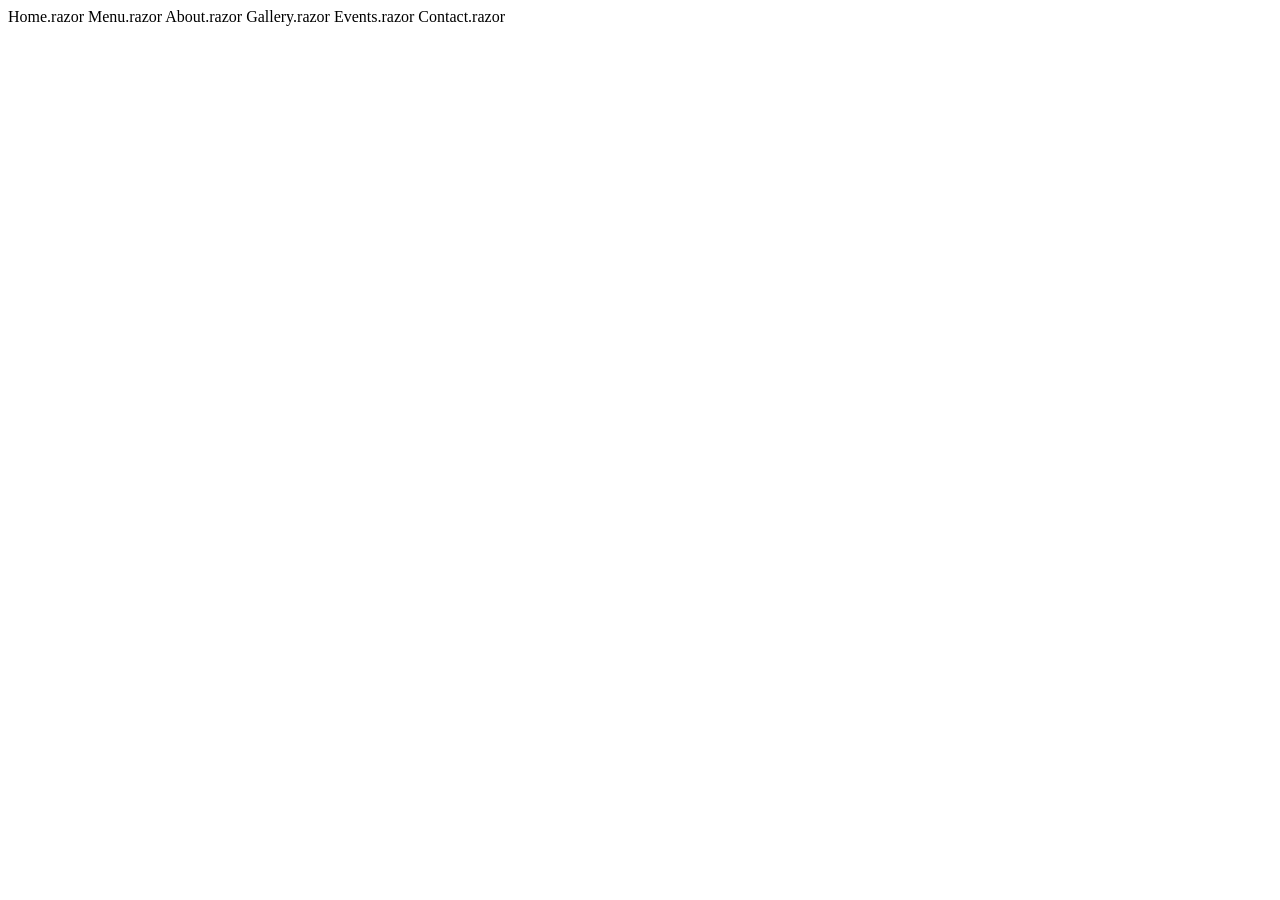
<file: Website Project/HTMLPage1.html>
﻿<!DOCTYPE html>
Home.razor

Menu.razor

About.razor

Gallery.razor

Events.razor

Contact.razor


<html lang="en" xmlns="http://www.w3.org/1999/xhtml">
<head>
    <meta charset="utf-8" />
    <meta name="robots" content="noindex, nofollow, noarchive" />
    <title></title>
</head>
<body>

</body>
</html>
</file>
<file: styles.css>
:root {
  --bg: #f7f2ed;
  --surface: #ffffff;
  --text: #332a24;
  --muted: #6d5b50;
  --accent: #b47a57;
  --accent-dark: #8a5a3f;
  --shadow: 0 24px 60px rgba(51, 42, 36, 0.12);
}

* {
  box-sizing: border-box;
}

body {
  margin: 0;
  font-family: Inter, system-ui, -apple-system, BlinkMacSystemFont, "Segoe UI", sans-serif;
  background: var(--bg);
  color: var(--text);
  line-height: 1.6;
}

a {
  color: inherit;
  text-decoration: none;
}

button,
.btn {
  border: none;
  border-radius: 999px;
  cursor: pointer;
  font-weight: 600;
}

.site-header {
  display: flex;
  justify-content: space-between;
  align-items: center;
  gap: 2rem;
  padding: 1.5rem 2rem;
  background: #8DACC0;
  position: sticky;
  top: 0;
  z-index: 10;
  backdrop-filter: blur(12px);
  box-shadow: 0 1px 0 rgba(51, 42, 36, 0.06);
}

.brand h1 {
  margin: 0;
  font-size: clamp(1.8rem, 2.5vw, 2.5rem);
}

.brand p {
  margin: 0.25rem 0 0;
  color: var(--muted);
}

.main-nav {
  display: flex;
  gap: 1.5rem;
  flex-wrap: wrap;
}

.main-nav a {
  color: var(--text);
  font-weight: 600;
}

.welcome-section {
  min-height: calc(100vh - 92px);
  display: grid;
  place-items: center;
  padding: 4rem 0;
  background: linear-gradient(180deg, #f7f2ed 55%, #fff 100%);
}

.welcome-content {
  max-width: 720px;
  text-align: center;
}

.eyebrow {
  text-transform: uppercase;
  letter-spacing: 0.18em;
  font-size: 0.85rem;
  color: var(--accent-dark);
  margin-bottom: 1rem;
}

.welcome-content h2 {
  font-size: clamp(2.5rem, 4vw, 4rem);
  margin: 0 0 1rem;
}

.welcome-content > p {
  color: var(--muted);
  max-width: 40rem;
  margin: 0 auto 2rem;
}

.community-title {
  font-family: "Otherway", "Brush Script MT", cursive;
  font-size: clamp(3rem, 6vw, 5.5rem);
  font-weight: 400;
  line-height: 1;
  text-shadow: 0 2px 12px rgba(0, 0, 0, 0.25);
}

.community-intro {
  font-size: 1.1rem;
}

.community-pillars {
  display: grid;
  gap: 1rem;
  margin: 2rem 0;
  text-align: left;
}

.community-pillar {
  border: 2px solid #fff;
  padding: 1.25rem;
}

.community-pillar h3 {
  margin: 0 0 0.75rem;
  color: #fff;
  font-size: 1.35rem;
}

.community-pillar p {
  margin: 0;
  color: #fff;
  font-size: 0.95rem;
  line-height: 1.55;
}

.welcome-actions {
  display: flex;
  gap: 1rem;
  justify-content: center;
  flex-wrap: wrap;
}

.instagram-feed {
  container-type: inline-size;
  width: min(calc(100% - 2rem), 72rem);
  margin: 2.5rem auto 0;
  padding: 1.25rem;
  background: rgb(255 255 255 / 94%);
  border-radius: 1rem;
  box-shadow: 0 12px 32px rgb(0 0 0 / 20%);
  color: var(--text);
}

.instagram-feed-heading {
  display: flex;
  align-items: baseline;
  justify-content: space-between;
  gap: 1rem;
  margin-bottom: 1rem;
  text-align: left;
}

.instagram-feed-heading h2 {
  margin: 0;
  color: var(--text);
  font-size: clamp(1.5rem, 3vw, 2rem);
}

.instagram-feed-heading a,
.instagram-feed noscript a {
  color: var(--accent-dark);
  font-weight: 700;
}

.instagram-feed-frame {
  display: block;
  width: 100%;
  height: 33rem;
  height: calc(9.25rem + 33.333cqi);
  border: 0;
  border-radius: 0.75rem;
  background: #fff;
}

.hero-menu-button {
  background: #8DACC0;
  border: 1px solid #8DACC0;
  color: #000;
  padding: 0.95rem 1.75rem;
}

.hero-events-button {
  background: #8DACC0;
  border: 1px solid #8DACC0;
  border-radius: 999px;
  color: #000;
  padding: 0.95rem 1.75rem;
}

@media (max-width: 560px) {
  .instagram-feed {
    padding: 0.75rem;
  }

  .instagram-feed-heading {
    align-items: flex-start;
    flex-direction: column;
  }

}

.btn-primary,
.btn-secondary,
button {
  padding: 0.95rem 1.75rem;
}

.btn-primary {
  background: var(--accent);
  color: #fff;
}

.btn-primary:hover {
  background: var(--accent-dark);
}

.btn-secondary {
  background: transparent;
  border: 1px solid var(--accent);
  color: var(--accent-dark);
}

.section-header {
  max-width: 720px;
  margin: 0 auto 2rem;
  text-align: center;
}

.section-header h2 {
  margin: 0.5rem 0 1rem;
}

.menu-grid,
.event-list {
  display: grid;
  gap: 1.5rem;
  max-width: 1200px;
  margin: 0 auto;
  padding: 0 2rem 3rem;
}

.menu-card,
.event-card {
  background: var(--surface);
  border-radius: 1.5rem;
  padding: 1.75rem;
  box-shadow: var(--shadow);
}

.update-form-container {
  max-width: 720px;
  margin: 0 auto 2rem;
}

.update-form-container form {
  display: grid;
  gap: 1rem;
}

.update-form-container label {
  font-weight: 700;
  color: var(--text);
}

.update-form-container input,
.update-form-container textarea {
  width: 100%;
  padding: 1rem;
  border: 1px solid rgba(51, 42, 36, 0.15);
  border-radius: 1rem;
  font: inherit;
}

.update-form-container textarea {
  min-height: 12rem;
  resize: vertical;
}

.contact-details {
  display: grid;
  gap: 1rem;
}

.contact-details > div {
  display: grid;
  gap: 0.5rem;
}

.contact-subject {
  margin: 0;
  padding: 0;
  border: 0;
}

.contact-subject legend {
  padding: 0;
  color: var(--text);
  font-size: 1rem;
  font-weight: 700;
}

.menu-card h3,
.event-card h3 {
  margin-top: 0;
}

.menu-card p,
.event-card p {
  margin: 0.75rem 0 1.25rem;
  color: var(--muted);
}

.price {
  display: inline-block;
  margin-bottom: 1rem;
  font-weight: 700;
  color: var(--accent-dark);
}

.menu-card button,
.event-card button {
  background: var(--accent);
  color: #fff;
  padding: 0.9rem 1.4rem;
}

.menu-card button:hover,
.event-card button:hover {
  background: var(--accent-dark);
}

.store-section,
.events-section {
  padding-top: 4rem;
}

#events.events-section {
  margin-top: 4rem;
  padding: 4rem 2rem;
  background: #7C533D;
  color: #fff;
}

#events .section-header h2,
#events .calendar-grid .day-name {
  color: #fff;
}

#events .calendar-grid {
  grid-template-columns: repeat(7, minmax(0, 1fr));
  width: 100%;
}

#events .calendar-cell {
  min-width: 0;
  overflow: hidden;
}

#events .calendar-cell.is-today {
  background: #8DACC0;
}

.artist-highlight {
  margin: 1.25rem auto;
  max-width: 920px;
  text-align: center;
}

.partners-section {
  background: #8DACC0;
  margin-top: 4rem;
  padding: 4rem 2rem;
}

.partners-section .section-header {
  margin-bottom: 1.5rem;
}

.partner-list {
  display: grid;
  grid-template-columns: repeat(2, minmax(0, 1fr));
  gap: 0.7rem;
  max-width: 56rem;
  margin: 0 auto;
  padding: 0;
  list-style: none;
  text-align: center;
}

.partner-list li {
  display: flex;
  justify-content: center;
  gap: 0.65rem;
  flex-wrap: wrap;
}

.partner-list span::before {
  content: "·";
  margin-right: 0.65rem;
}

.site-footer {
  text-align: center;
  padding: 2rem;
  color: var(--muted);
}

.site-footer p {
  margin: 0.35rem 0;
}

.social-links {
  display: flex;
  justify-content: center;
  gap: 1.5rem;
  margin-top: 1rem;
}

.social-links a {
  display: grid;
  width: 3.5rem;
  height: 3.5rem;
  place-items: center;
  border: 1px solid currentColor;
  border-radius: 50%;
}

.social-links svg {
  width: 1.75rem;
  height: 1.75rem;
  fill: currentColor;
}

.social-links a:nth-child(2) svg {
  fill: none;
  stroke: currentColor;
  stroke-width: 2;
}

.calendar-grid.is-refreshing {
  animation: calendar-refresh 180ms ease-out;
}

@keyframes calendar-refresh {
  from {
    opacity: 0.55;
  }

  to {
    opacity: 1;
  }
}

@media (min-width: 768px) {
  .community-pillars {
    grid-template-columns: repeat(3, minmax(0, 1fr));
  }

  .menu-grid {
    grid-template-columns: repeat(2, minmax(0, 1fr));
  }

  .event-list {
    grid-template-columns: repeat(3, minmax(0, 1fr));
  }

  .contact-details {
    grid-template-columns: repeat(2, minmax(0, 1fr));
  }
}

@media (max-width: 639px) {
  .site-header {
    flex-direction: column;
    align-items: flex-start;
  }

  .welcome-content h2 {
    font-size: 2.4rem;
  }

  .community-title {
    font-size: 3.5rem;
  }

  .partner-list {
    grid-template-columns: 1fr;
  }
}
</file>
